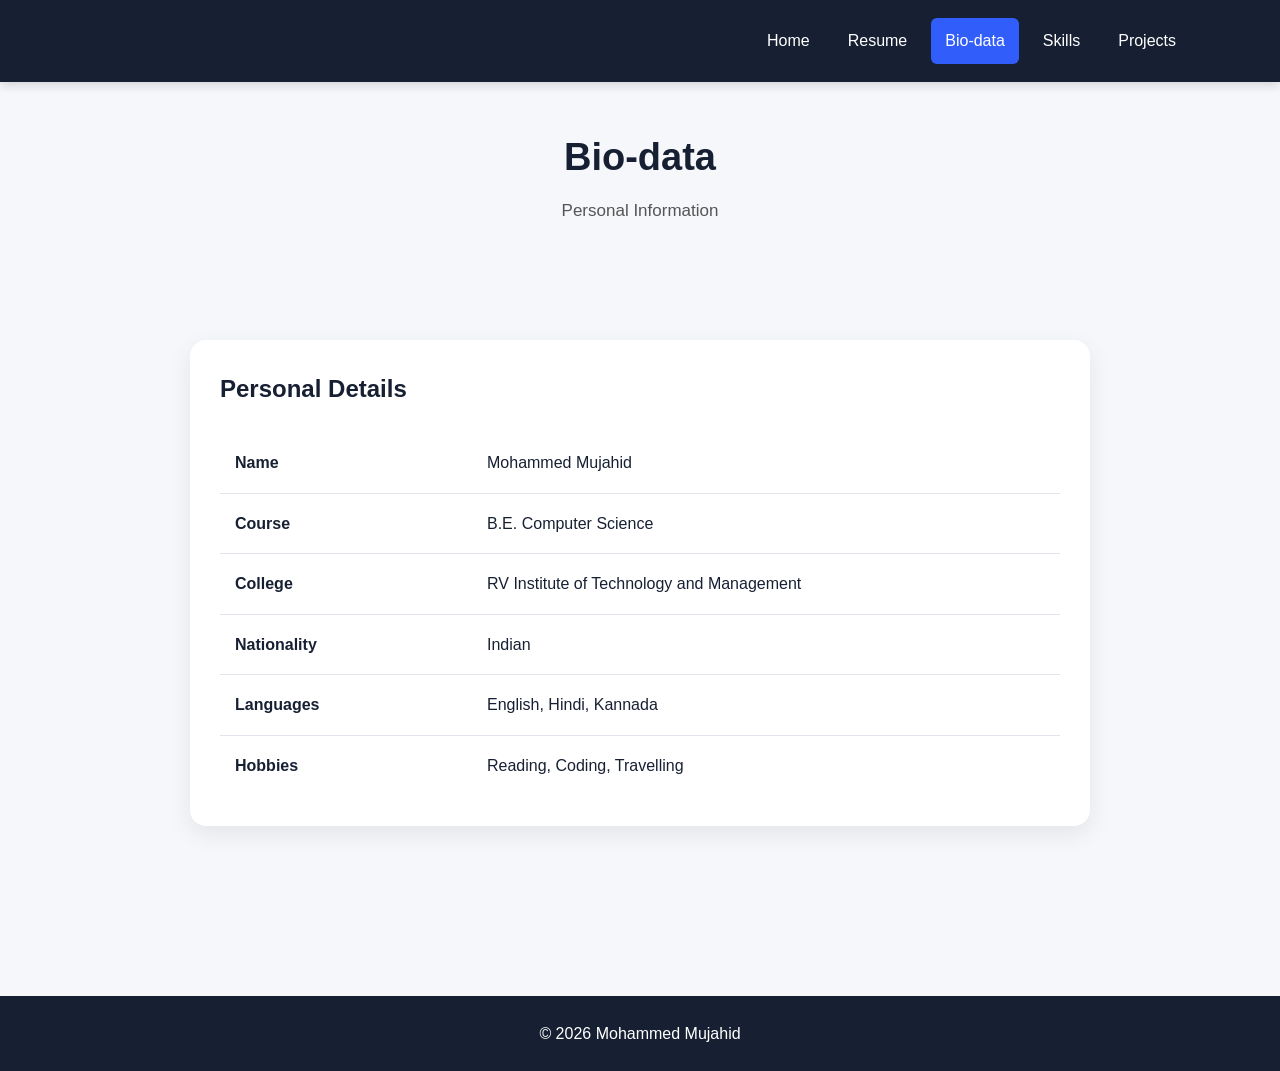
<file: biodata.html>
<!doctype html>
<html lang="en">
  <head>
    <meta charset="UTF-8" />
    <meta name="viewport" content="width=device-width, initial-scale=1.0" />

    <title>Bio-data | Mohammed Mujahid</title>

    <!-- Common CSS -->
    <link rel="stylesheet" href="style.css" />
  </head>

  <body>
    <!-- Navigation -->
    <header class="site-header">
      <div class="nav-container">
        <div class="logo">Mohammed Mujahid</div>

        <button id="menuToggle" class="menu-toggle">☰</button>

        <nav id="navMenu" class="nav-menu">
          <a href="index.html">Home</a>
          <a href="resume.html">Resume</a>
          <a href="biodata.html" class="active">Bio-data</a>
          <a href="skills.html">Skills</a>
          <a href="projects.html">Projects</a>
        </nav>
      </div>
    </header>

    <!-- Page Heading -->
    <section class="page-header">
      <h1>Bio-data</h1>
      <p>Personal Information</p>
    </section>

    <!-- Main Content -->
    <main class="container">
      <section class="card">
        <h2>Personal Details</h2>

        <table>
          <tr>
            <td><strong>Name</strong></td>
            <td>Mohammed Mujahid</td>
          </tr>

          <tr>
            <td><strong>Course</strong></td>
            <td>B.E. Computer Science</td>
          </tr>

          <tr>
            <td><strong>College</strong></td>
            <td>RV Institute of Technology and Management</td>
          </tr>

          <tr>
            <td><strong>Nationality</strong></td>
            <td>Indian</td>
          </tr>

          <tr>
            <td><strong>Languages</strong></td>
            <td>English, Hindi, Kannada</td>
          </tr>

          <tr>
            <td><strong>Hobbies</strong></td>
            <td>Reading, Coding, Travelling</td>
          </tr>
        </table>
      </section>
    </main>

    <!-- Footer -->
    <footer>
      <p>&copy; 2026 Mohammed Mujahid</p>
    </footer>

    <!-- jQuery -->
    <script src="https://code.jquery.com/jquery-3.7.1.min.js"></script>

    <!-- Common JavaScript -->
    <script src="script.js"></script>
  </body>
</html>
</file>
<file: style.css>
/* =====================================================
   GLOBAL STYLES
   ===================================================== */

* {
  box-sizing: border-box;
  margin: 0;
  padding: 0;
}

html {
  scroll-behavior: smooth;
}

body {
  font-family: Arial, Helvetica, sans-serif;
  background: #f5f7fb;
  color: #172033;
  line-height: 1.6;
}

/* =====================================================
   NAVIGATION BAR
   ===================================================== */

.navbar {
  height: 70px;
  background: #ffffff;

  display: flex;
  align-items: center;
  justify-content: space-between;

  padding: 0 7%;

  box-shadow: 0 2px 15px rgba(0, 0, 0, 0.06);

  position: sticky;
  top: 0;
  z-index: 1000;
}

.logo {
  font-size: 27px;
  font-weight: bold;
  color: #172033;
  text-decoration: none;
}

.logo span {
  color: #315efb;
}

.navbar nav {
  display: flex;
  gap: 22px;
}

.navbar nav a {
  color: #465064;
  text-decoration: none;
  font-weight: 600;
  transition: 0.3s;
}

.navbar nav a:hover,
.navbar nav a.active {
  color: #315efb;
}

.menu-toggle {
  display: none;
  border: none;
  background: transparent;
  font-size: 25px;
  cursor: pointer;
}

/* =====================================================
   HOME PAGE
   ===================================================== */

.hero {
  min-height: 620px;

  display: grid;
  grid-template-columns: 1.5fr 1fr;

  gap: 50px;

  align-items: center;

  padding: 70px 10%;

  background: linear-gradient(135deg, #eef3ff, #ffffff);
}

.eyebrow {
  color: #315efb;
  font-size: 13px;
  font-weight: bold;
  letter-spacing: 2px;
  margin-bottom: 10px;
}

.hero h1 {
  font-size: clamp(42px, 7vw, 76px);
  line-height: 1.05;
  margin-bottom: 20px;
}

.hero h1 span {
  color: #315efb;
}

.lead {
  max-width: 650px;
  font-size: 19px;
  color: #596579;
}

.buttons {
  display: flex;
  gap: 12px;
  margin-top: 28px;
}

/* =====================================================
   PROFILE PHOTO
   ===================================================== */

.profile-card {
  background: #ffffff;

  border-radius: 20px;

  padding: 35px;

  text-align: center;

  box-shadow: 0 10px 35px rgba(27, 43, 75, 0.12);
}

.profile-image {
  width: 180px;
  height: 180px;

  margin: 0 auto 25px;

  border-radius: 50%;

  overflow: hidden;

  border: 6px solid #315efb;

  box-shadow: 0 8px 25px rgba(49, 94, 251, 0.25);
}

.profile-image img {
  width: 100%;
  height: 100%;

  object-fit: cover;

  display: block;
}

.profile-card h2 {
  margin-bottom: 10px;
}

/* =====================================================
   BUTTONS
   ===================================================== */

.btn {
  display: inline-block;

  border: none;

  border-radius: 9px;

  background: #315efb;

  color: white;

  padding: 12px 20px;

  font-weight: bold;

  text-decoration: none;

  cursor: pointer;

  transition: 0.3s;
}

.btn:hover {
  transform: translateY(-2px);

  box-shadow: 0 5px 15px rgba(49, 94, 251, 0.25);
}

.btn.secondary {
  background: #e9edff;
  color: #315efb;
}

/* =====================================================
   SECTIONS
   ===================================================== */

.section {
  max-width: 900px;

  margin: auto;

  padding: 70px 25px;
}

.section h2 {
  font-size: 32px;
  margin-bottom: 15px;
}

.section p {
  color: #596579;
  margin-bottom: 12px;
}

/* =====================================================
   COMMON CONTAINER
   ===================================================== */

.container {
  max-width: 1100px;

  margin: auto;

  padding: 70px 25px;
}

/* ==============================
   HEADER
   ============================== */

.site-header {
  background: #172033;
  color: white;
  padding: 18px 0;
  box-shadow: 0 3px 10px rgba(0, 0, 0, 0.15);
}

.nav-container {
  width: 90%;
  max-width: 1100px;
  margin: auto;

  display: flex;
  align-items: center;
  justify-content: space-between;
}

.logo {
  font-size: 22px;
  font-weight: bold;
}

.nav-menu {
  display: flex;
  gap: 10px;
}

.nav-menu a {
  color: white;
  text-decoration: none;
  padding: 10px 14px;
  border-radius: 6px;
  transition: 0.3s;
}

.nav-menu a:hover,
.nav-menu a.active {
  background: #315efb;
}

.menu-toggle {
  display: none;
  background: none;
  border: none;
  color: white;
  font-size: 25px;
  cursor: pointer;
}

/* ==============================
   PAGE HEADER
   ============================== */

.page-header {
  text-align: center;
  padding: 45px 20px 25px;
}

.page-header h1 {
  margin: 0;
  font-size: 38px;
  color: #172033;
}

.page-header p {
  margin-top: 10px;
  color: #555;
  font-size: 17px;
}

/* ==============================
   CONTAINER
   ============================== */

.container {
  width: 90%;
  max-width: 950px;
  margin: 20px auto 100px;
}

/* ==============================
   CARD
   ============================== */

.card {
  background: white;
  padding: 30px;
  border-radius: 16px;
  box-shadow: 0 8px 25px rgba(0, 0, 0, 0.08);
}

.card h2 {
  margin-top: 0;
  margin-bottom: 25px;
  color: #172033;
}

/* ==============================
   TABLE
   ============================== */

table {
  width: 100%;
  border-collapse: collapse;
}

table td {
  padding: 17px 15px;
  border-bottom: 1px solid #e1e5eb;
}

table td:first-child {
  width: 30%;
  color: #172033;
}

table tr:last-child td {
  border-bottom: none;
}

/* ==============================
   FOOTER
   ============================== */

footer {
  background: #172033;
  color: white;
  text-align: center;
  padding: 25px;
  margin-top: 50px;
}

footer p {
  margin: 0;
}

/* ==============================
   MOBILE
   ============================== */

@media (max-width: 768px) {
  .nav-container {
    flex-wrap: wrap;
  }

  .menu-toggle {
    display: block;
  }

  .nav-menu {
    display: none;
    width: 100%;
    flex-direction: column;
    margin-top: 15px;
  }

  .nav-menu.show {
    display: flex;
  }

  .nav-menu a {
    text-align: center;
  }

  .page-header h1 {
    font-size: 30px;
  }

  .card {
    padding: 20px;
  }

  table td {
    padding: 12px 8px;
  }

  table td:first-child {
    width: 35%;
  }
}

/* =====================================================
   PRINT
   ===================================================== */

@media print {
  .navbar,
  footer,
  .btn {
    display: none;
  }

  .container {
    padding: 0;
  }

  .card {
    box-shadow: none;

    border: 1px solid #ddd;
  }
}
</file>
